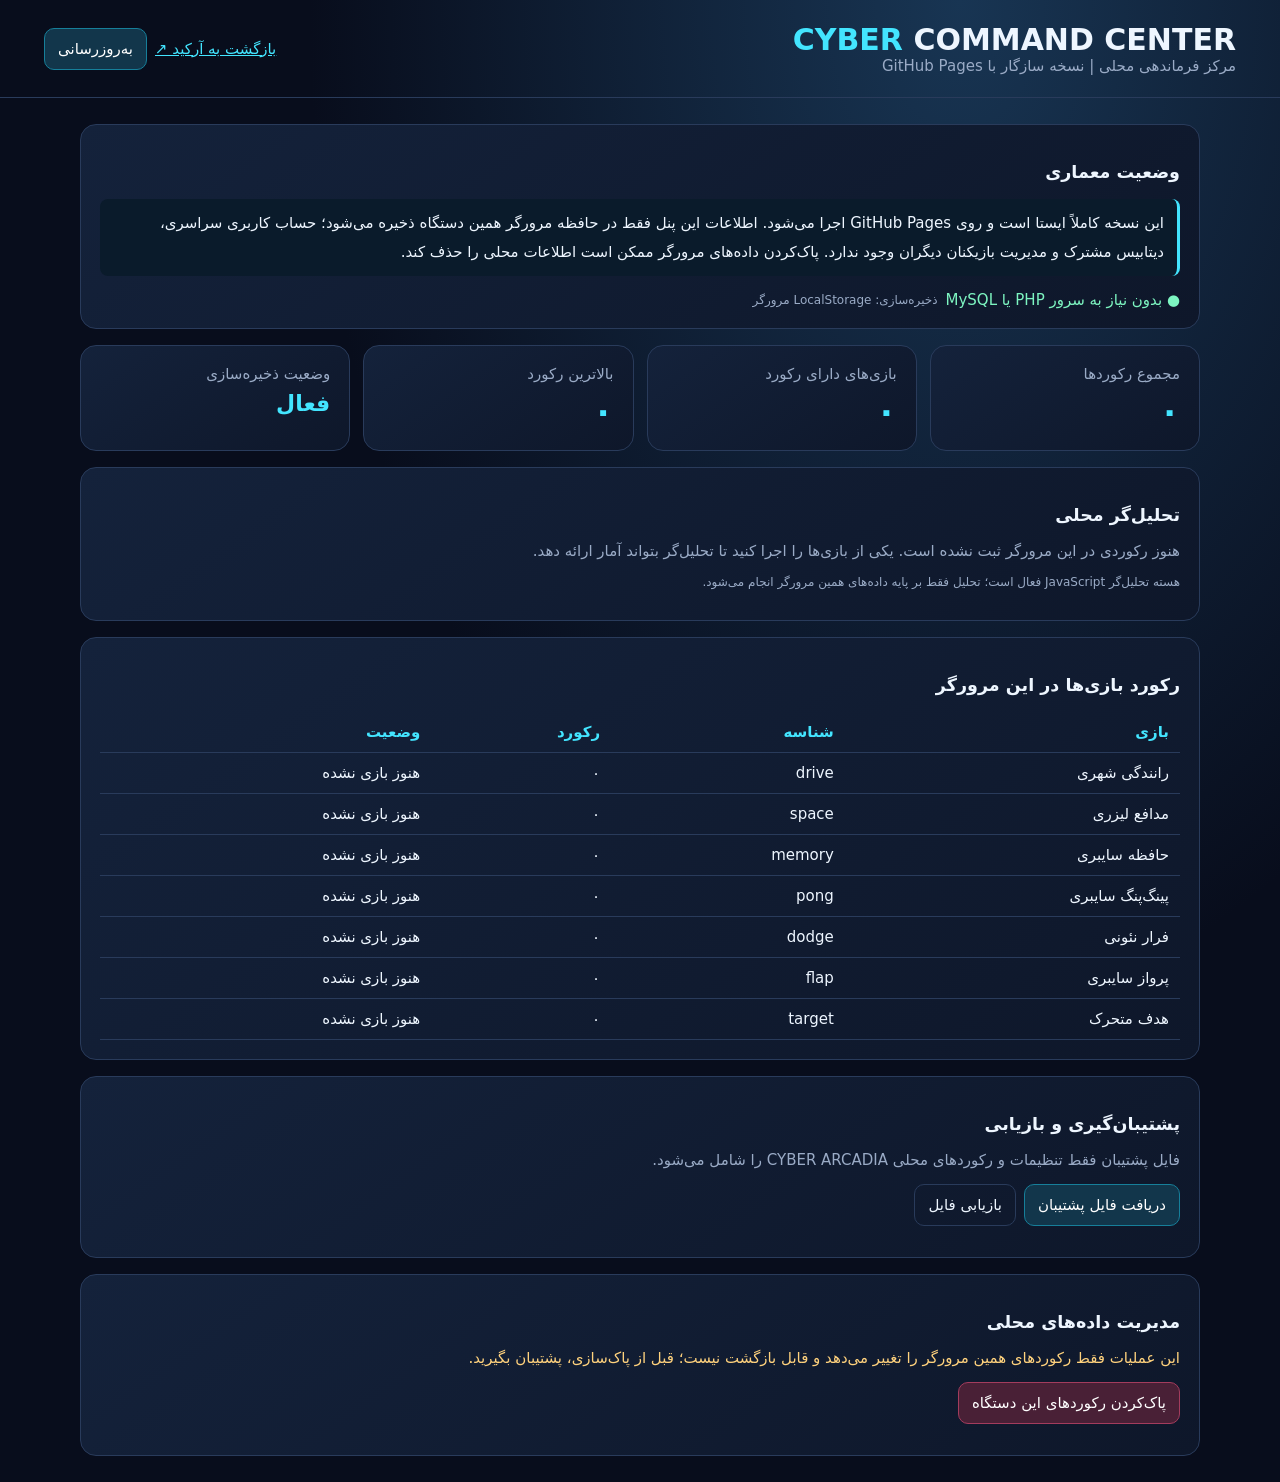
<file: admin/index.html>
<!doctype html>
<html lang="fa" dir="rtl">
<head>
<meta charset="utf-8"><meta name="viewport" content="width=device-width,initial-scale=1">
<meta name="theme-color" content="#080d1c"><meta name="robots" content="noindex, follow"><meta name="description" content="مرکز فرماندهی محلی CYBER ARCADIA برای مشاهده و پشتیبان‌گیری از رکوردهای ذخیره‌شده در همین مرورگر."><title>مرکز فرماندهی محلی | CYBER ARCADIA</title>
<style>
:root{color-scheme:dark;--bg:#080d1c;--panel:#111c32;--line:#293b5b;--cyan:#43e5ff;--muted:#9aabc6;--pink:#ff6b9d}
*{box-sizing:border-box}body{margin:0;background:radial-gradient(ellipse at 75% 0,#183553,transparent 48%),var(--bg);color:#eef6ff;font:15px system-ui,Tahoma,sans-serif;min-height:100vh}
header{padding:22px clamp(16px,4vw,44px);border-bottom:1px solid var(--line);display:flex;justify-content:space-between;align-items:center;gap:14px;flex-wrap:wrap}
h1{font-size:clamp(20px,4vw,30px);margin:0}h1 b{color:var(--cyan)}main{width:min(1120px,calc(100% - 28px));margin:26px auto}
.card{background:linear-gradient(145deg,#14223b,#0e172a);border:1px solid var(--line);border-radius:16px;padding:19px;margin-bottom:16px}
.grid{display:grid;grid-template-columns:repeat(auto-fit,minmax(170px,1fr));gap:13px}.muted{color:var(--muted)}.metric{font-size:34px;color:var(--cyan);font-weight:800;margin-top:8px}
.row{display:flex;gap:8px;flex-wrap:wrap;align-items:center}input,button{font:inherit;padding:11px 13px;border-radius:10px;border:1px solid var(--line);background:#091426;color:white}
button{background:#12364b;border-color:#167f9a;cursor:pointer}button:hover{filter:brightness(1.2)}button.danger{border-color:#a33c5d;background:#492036}button.secondary{border-color:#52627c;background:#202d43}
table{width:100%;border-collapse:collapse}td,th{text-align:right;padding:11px;border-bottom:1px solid var(--line)}th{color:var(--cyan)}
.notice{border-right:3px solid var(--cyan);padding:10px 13px;background:#0a1b2b;border-radius:8px;line-height:1.9}
.tag{font-size:12px;color:var(--muted)}.status{color:#7df5c1}.warning{color:#ffd27d}.hidden{display:none}
@media(max-width:540px){td,th{font-size:12px;padding:8px 4px}.card{padding:14px}}
</style></head>
<body>
<header><div><h1><b>CYBER</b> COMMAND CENTER</h1><div class="muted">مرکز فرماندهی محلی | نسخه سازگار با GitHub Pages</div></div>
<div class="row"><a href="../" style="color:var(--cyan)">بازگشت به آرکید ↗</a><button id="refresh">به‌روزرسانی</button></div></header>
<main>
<section class="card"><h3>وضعیت معماری</h3>
<p class="notice">این نسخه کاملاً ایستا است و روی GitHub Pages اجرا می‌شود. اطلاعات این پنل فقط در حافظه مرورگر همین دستگاه ذخیره می‌شود؛ حساب کاربری سراسری، دیتابیس مشترک و مدیریت بازیکنان دیگران وجود ندارد. پاک‌کردن داده‌های مرورگر ممکن است اطلاعات محلی را حذف کند.</p>
<div class="row"><span class="status">● بدون نیاز به سرور PHP یا MySQL</span><span class="tag">ذخیره‌سازی: LocalStorage مرورگر</span></div></section>
<section class="grid">
<div class="card"><div class="muted">مجموع رکوردها</div><div class="metric" id="total">۰</div></div>
<div class="card"><div class="muted">بازی‌های دارای رکورد</div><div class="metric" id="played">۰</div></div>
<div class="card"><div class="muted">بالاترین رکورد</div><div class="metric" id="best">۰</div></div>
<div class="card"><div class="muted">وضعیت ذخیره‌سازی</div><div class="metric" style="font-size:22px" id="storage">—</div></div>
</section>
<section class="card"><h3>تحلیل‌گر محلی</h3><p id="insight" class="muted">برای تحلیل، داده‌ها را به‌روزرسانی کنید.</p><p id="engineStatus" class="tag"></p></section>
<section class="card"><h3>رکورد بازی‌ها در این مرورگر</h3><div style="overflow:auto"><table><thead><tr><th>بازی</th><th>شناسه</th><th>رکورد</th><th>وضعیت</th></tr></thead><tbody id="scores"></tbody></table></div></section>
<section class="card"><h3>پشتیبان‌گیری و بازیابی</h3><p class="muted">فایل پشتیبان فقط تنظیمات و رکوردهای محلی CYBER ARCADIA را شامل می‌شود.</p><div class="row"><button id="export">دریافت فایل پشتیبان</button><label class="secondary" style="padding:11px 13px;border:1px solid var(--line);border-radius:10px;cursor:pointer">بازیابی فایل<input id="importFile" type="file" accept="application/json" hidden></label></div><p id="backupStatus" class="tag" aria-live="polite"></p></section>
<section class="card"><h3>مدیریت داده‌های محلی</h3><p class="warning">این عملیات فقط رکوردهای همین مرورگر را تغییر می‌دهد و قابل بازگشت نیست؛ قبل از پاک‌سازی، پشتیبان بگیرید.</p><button class="danger" id="reset">پاک‌کردن رکوردهای این دستگاه</button><p id="resetStatus" class="tag" aria-live="polite"></p></section>
</main>
<script>
(()=>{'use strict';
const games=[['drive','رانندگی شهری'],['space','مدافع لیزری'],['memory','حافظه سایبری'],['pong','پینگ‌پنگ سایبری'],['dodge','فرار نئونی'],['flap','پرواز سایبری'],['target','هدف متحرک']];
const $=id=>document.getElementById(id),key=g=>'cyber_hs_'+g;
const read=g=>{try{const n=Number.parseInt(localStorage.getItem(key(g))||'0',10);return Number.isSafeInteger(n)&&n>0?Math.min(n,1e9):0}catch(_){return 0}};
const fmt=n=>new Intl.NumberFormat('fa-IR').format(n);
function snapshot(){return {version:1,createdAt:new Date().toISOString(),scores:Object.fromEntries(games.map(([g])=>[g,read(g)])),music:localStorage.getItem('cyber_music')||'on'};}
function render(){
 const data=snapshot(),vals=Object.values(data.scores),total=vals.reduce((a,b)=>a+b,0),played=vals.filter(Boolean).length,best=Math.max(0,...vals);
 $('total').textContent=fmt(total);$('played').textContent=fmt(played);$('best').textContent=fmt(best);
 let available=true;try{const k='__cyber_test__';localStorage.setItem(k,'1');localStorage.removeItem(k)}catch(_){available=false}
 $('storage').textContent=available?'فعال':'محدود';
 $('scores').innerHTML=games.map(([g,title])=>'<tr><td>'+title+'</td><td dir="ltr">'+g+'</td><td>'+fmt(data.scores[g])+'</td><td>'+(data.scores[g]?'ثبت شده':'هنوز بازی نشده')+'</td></tr>').join('');
 if(!played)$('insight').textContent='هنوز رکوردی در این مرورگر ثبت نشده است. یکی از بازی‌ها را اجرا کنید تا تحلیل‌گر بتواند آمار ارائه دهد.';
 else {const top=games.filter(([g])=>data.scores[g]===best).map(x=>x[1]).join('، ');$('insight').textContent='در '+fmt(played)+' بازی رکورد ثبت شده است. بالاترین رکورد فعلی مربوط به «'+top+'» با '+fmt(best)+' امتیاز است. مجموع رکوردهای ذخیره‌شده: '+fmt(total)+' امتیاز.'}
 $('engineStatus').textContent='هسته تحلیل‌گر JavaScript فعال است؛ تحلیل فقط بر پایه داده‌های همین مرورگر انجام می‌شود.';
}
$('refresh').addEventListener('click',render);
$('export').addEventListener('click',()=>{const blob=new Blob([JSON.stringify(snapshot(),null,2)],{type:'application/json'}),url=URL.createObjectURL(blob),a=document.createElement('a');a.href=url;a.download='cyber-arcadia-backup.json';a.click();URL.revokeObjectURL(url);$('backupStatus').textContent='فایل پشتیبان آماده شد.'});
$('importFile').addEventListener('change',async e=>{const file=e.target.files&&e.target.files[0];if(!file)return;try{const data=JSON.parse(await file.text());if(!data||data.version!==1||!data.scores||typeof data.scores!=='object')throw Error('ساختار فایل پشتیبان معتبر نیست.');for(const [g] of games){const n=Number(data.scores[g]||0);if(!Number.isSafeInteger(n)||n<0||n>1e9)throw Error('مقدار رکورد نامعتبر است: '+g);localStorage.setItem(key(g),String(n))}if(['on','off'].includes(data.music))localStorage.setItem('cyber_music',data.music);$('backupStatus').textContent='بازیابی با موفقیت انجام شد.';render()}catch(err){$('backupStatus').textContent='خطا: '+err.message}finally{e.target.value=''}});
$('reset').addEventListener('click',()=>{if(!confirm('رکوردهای هفت بازی در همین مرورگر پاک شوند؟'))return;for(const [g] of games)localStorage.removeItem(key(g));localStorage.removeItem('cyber_hs_snake');$('resetStatus').textContent='رکوردهای محلی پاک شدند.';render()});
window.addEventListener('storage',render);render();
})();
</script></body></html>
</file>
